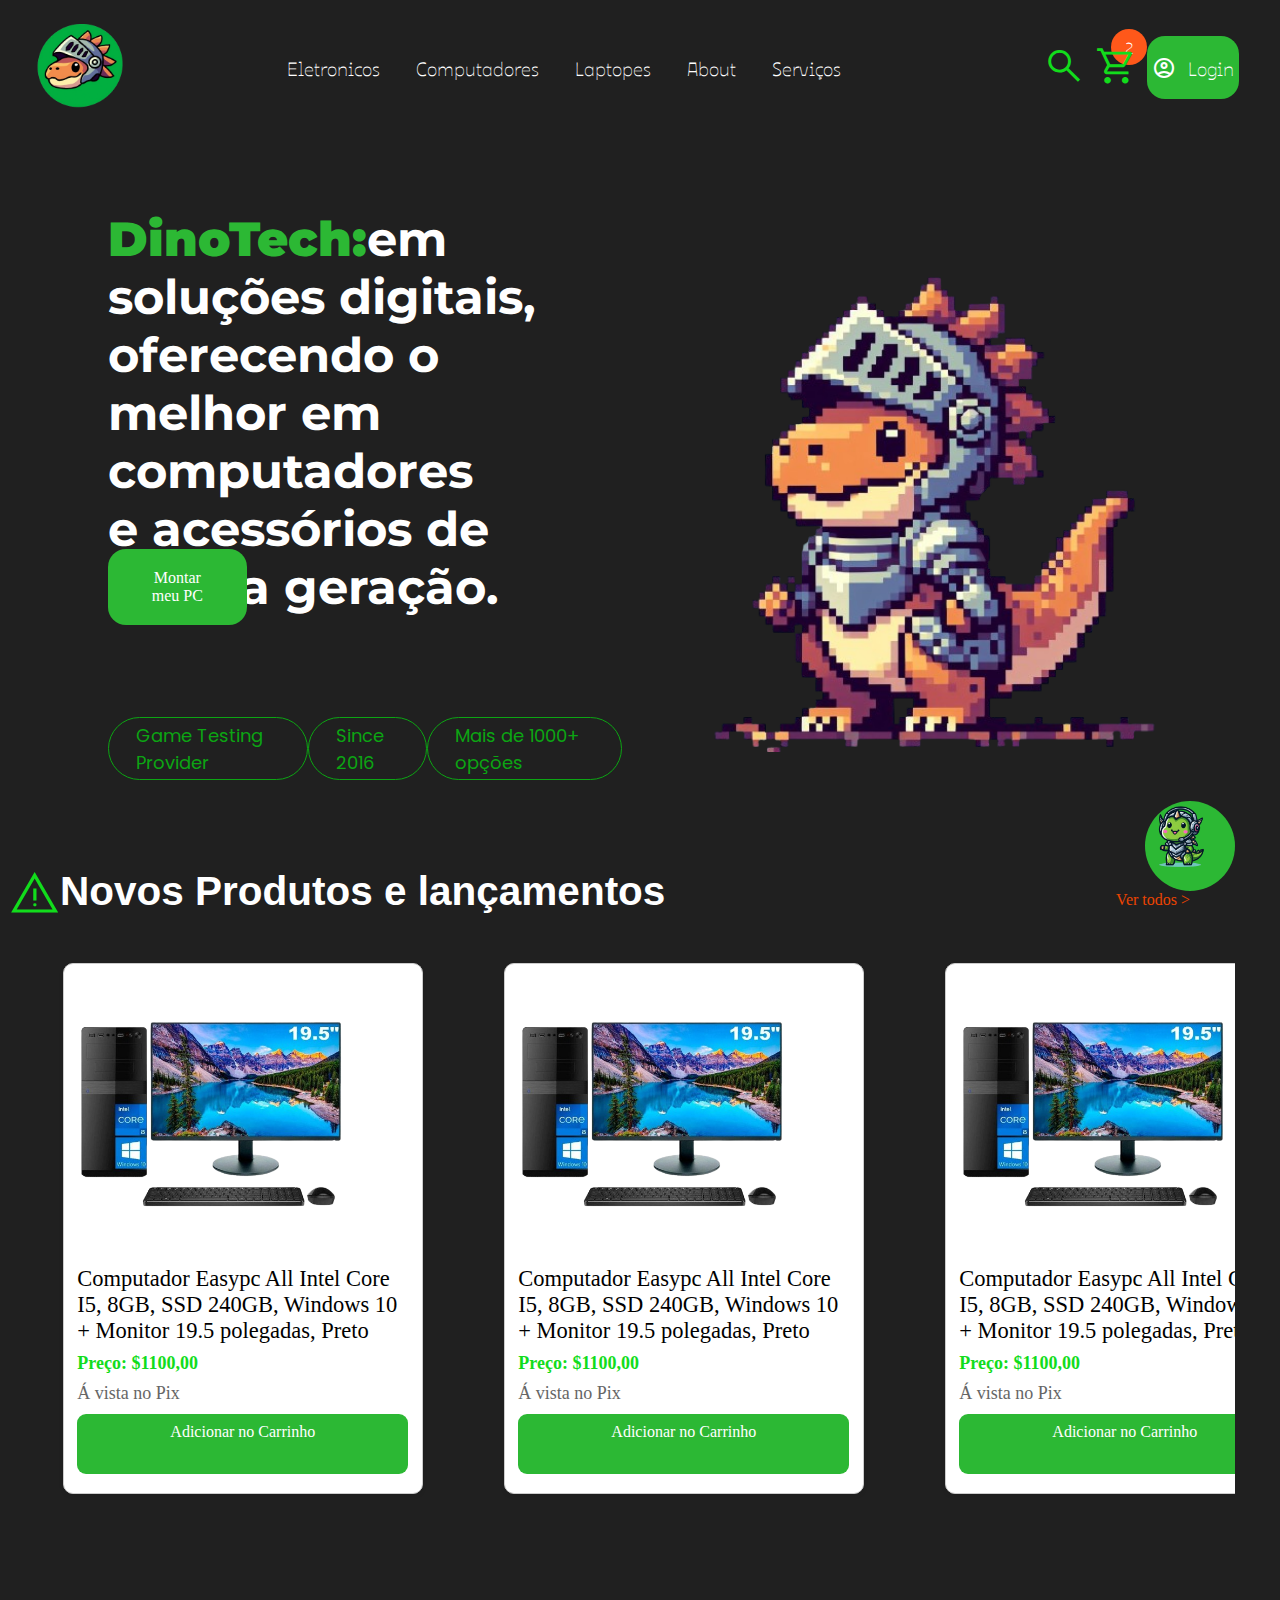
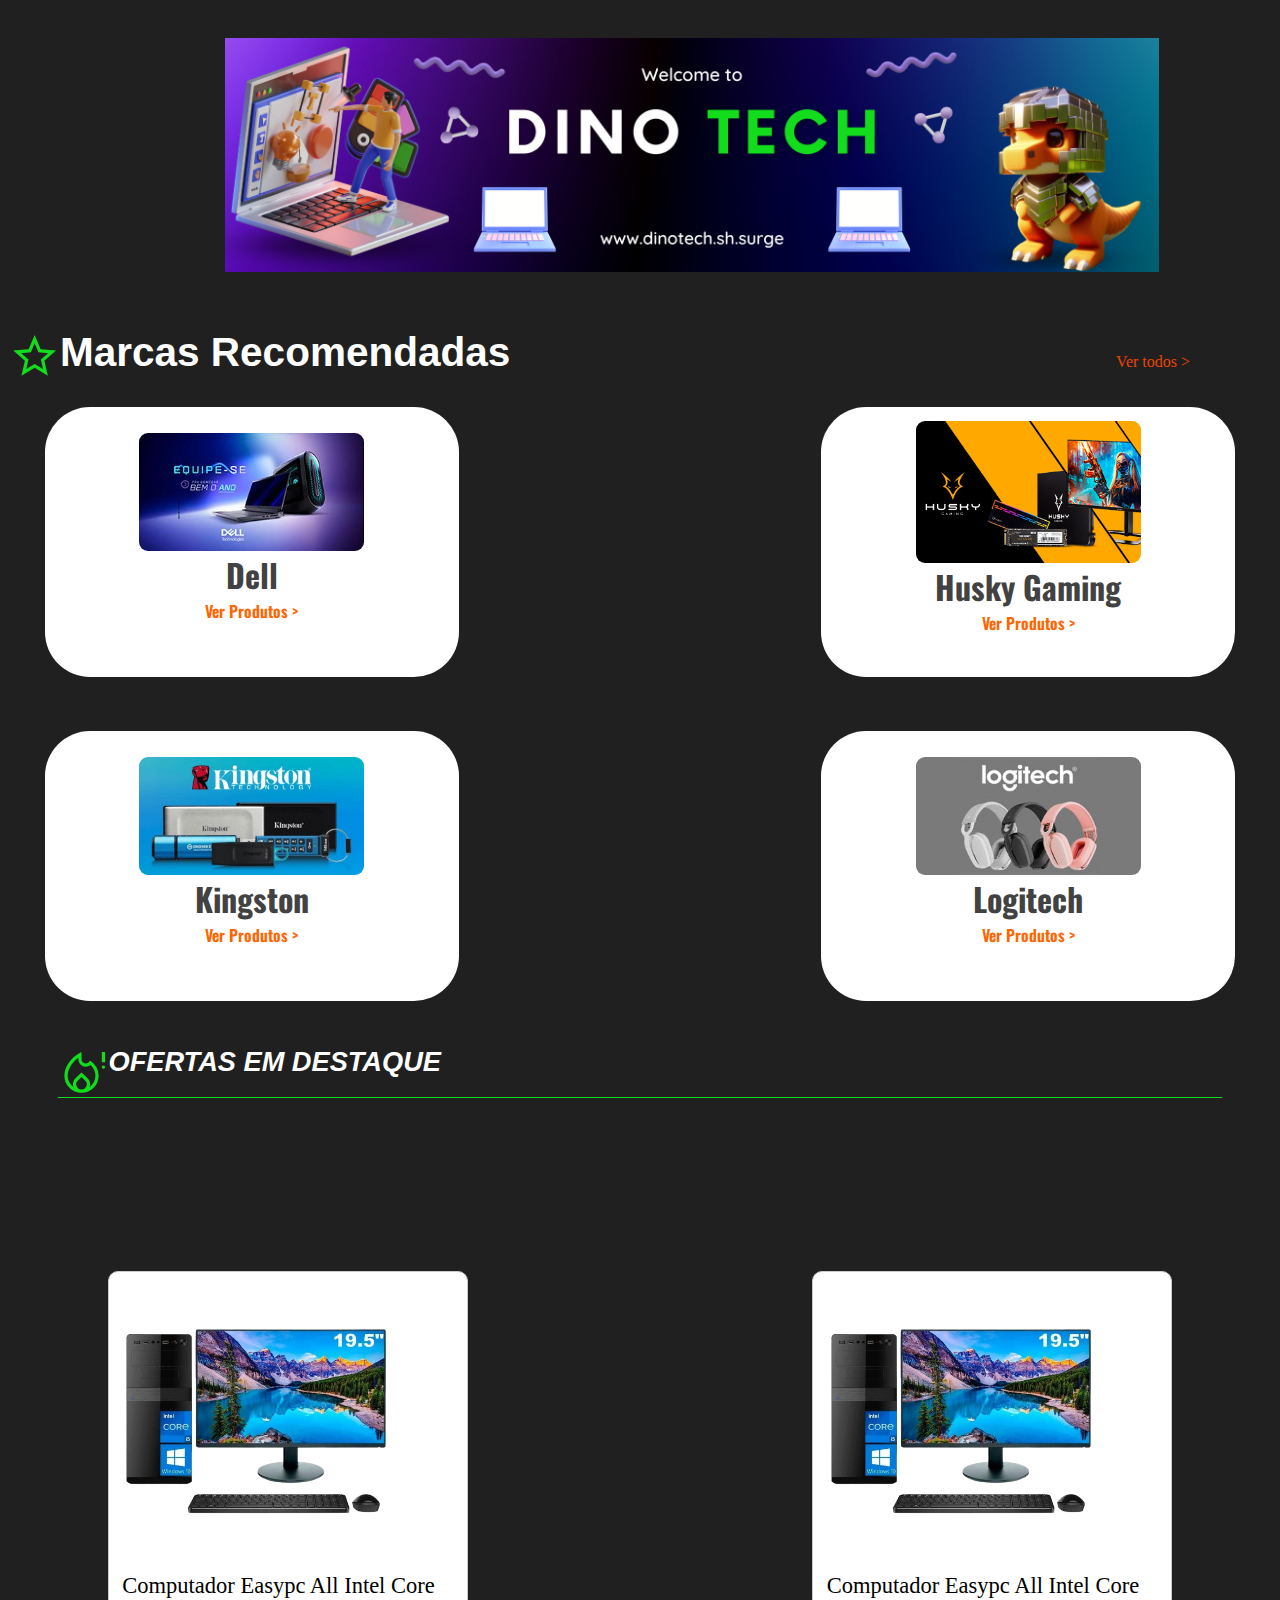
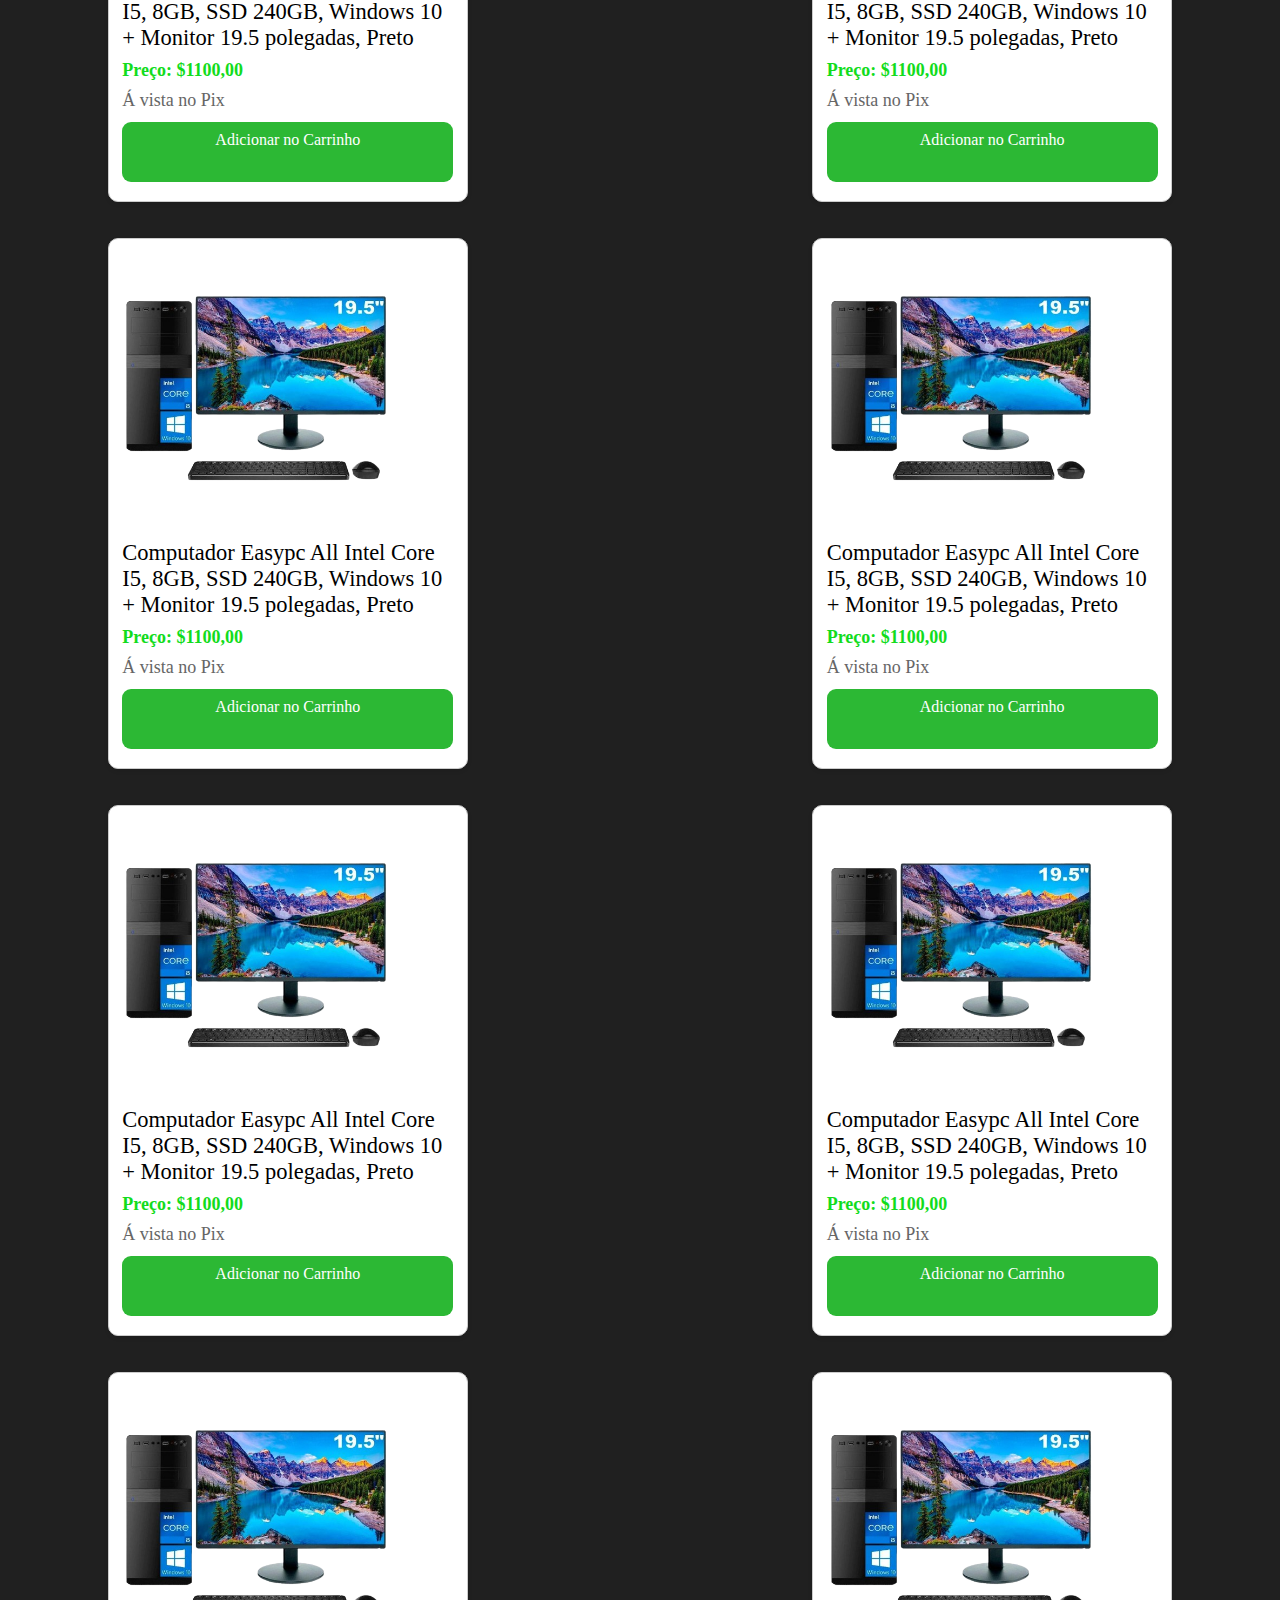
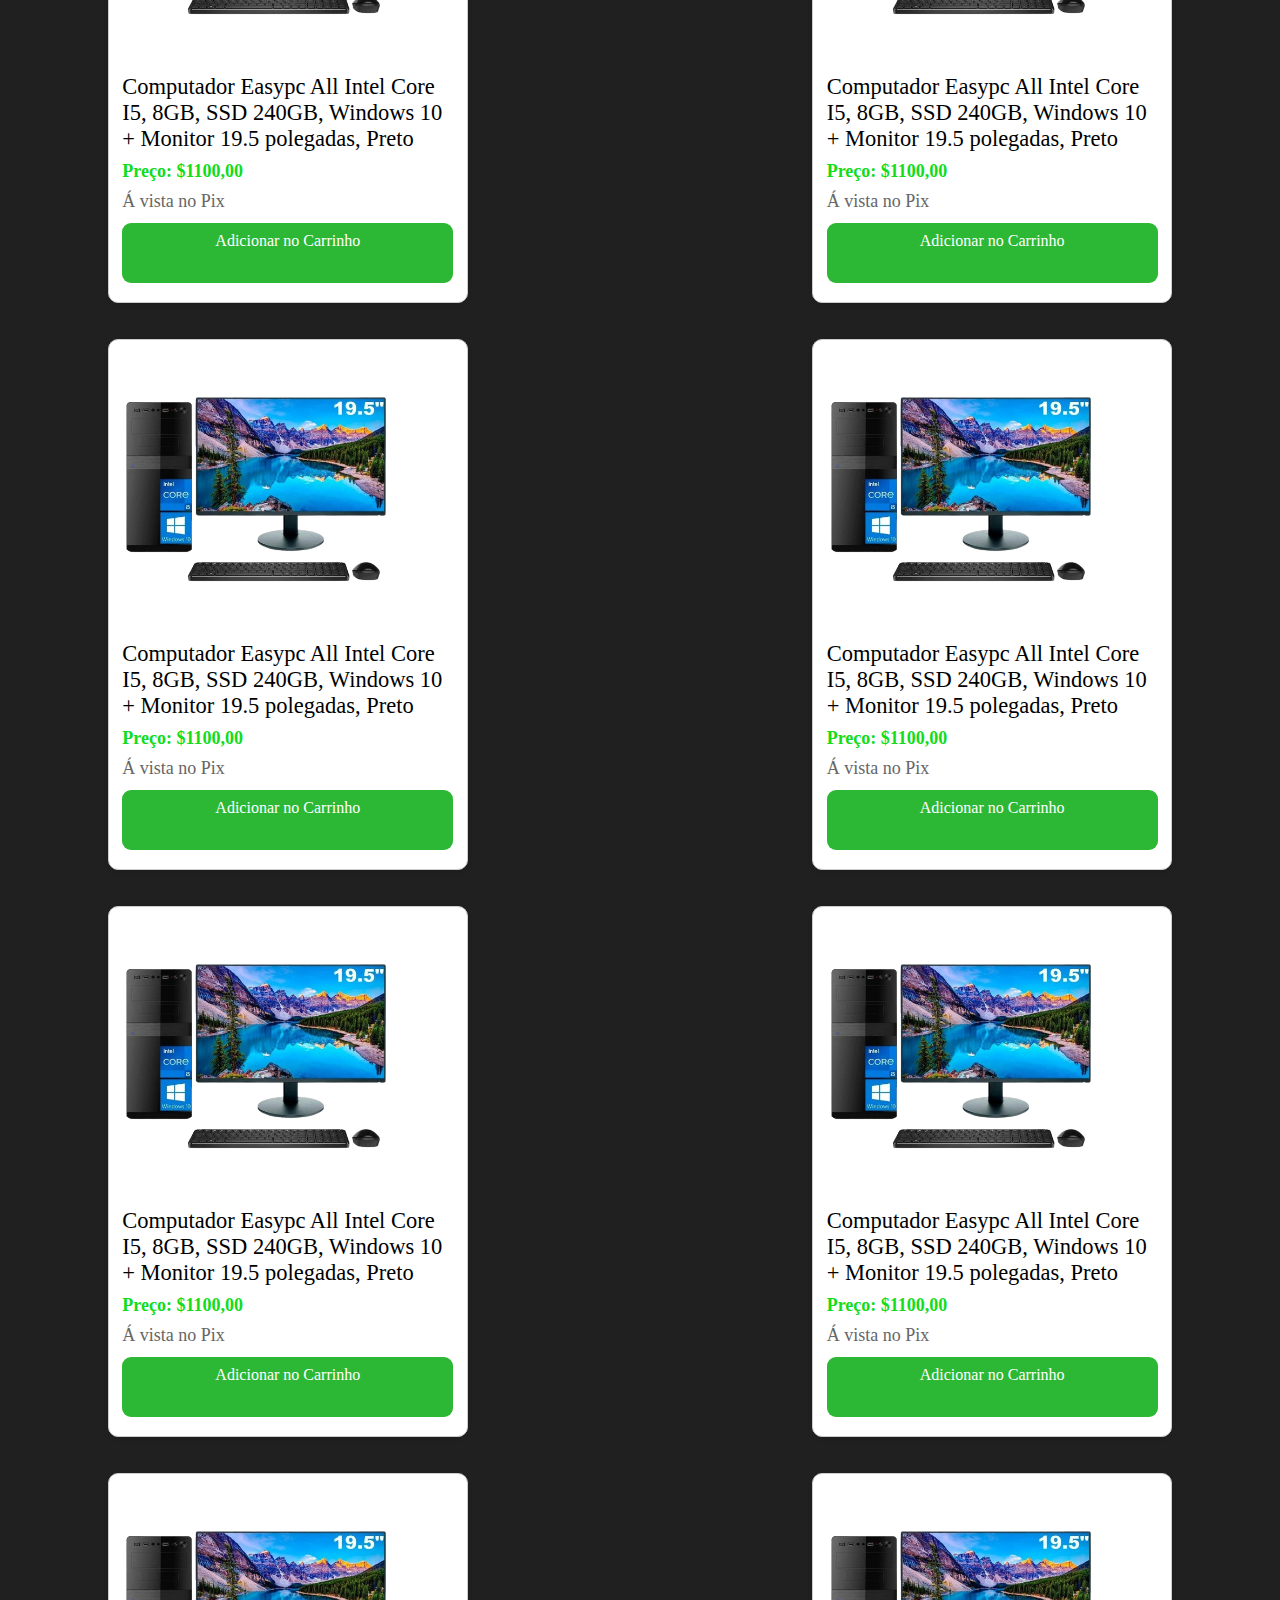
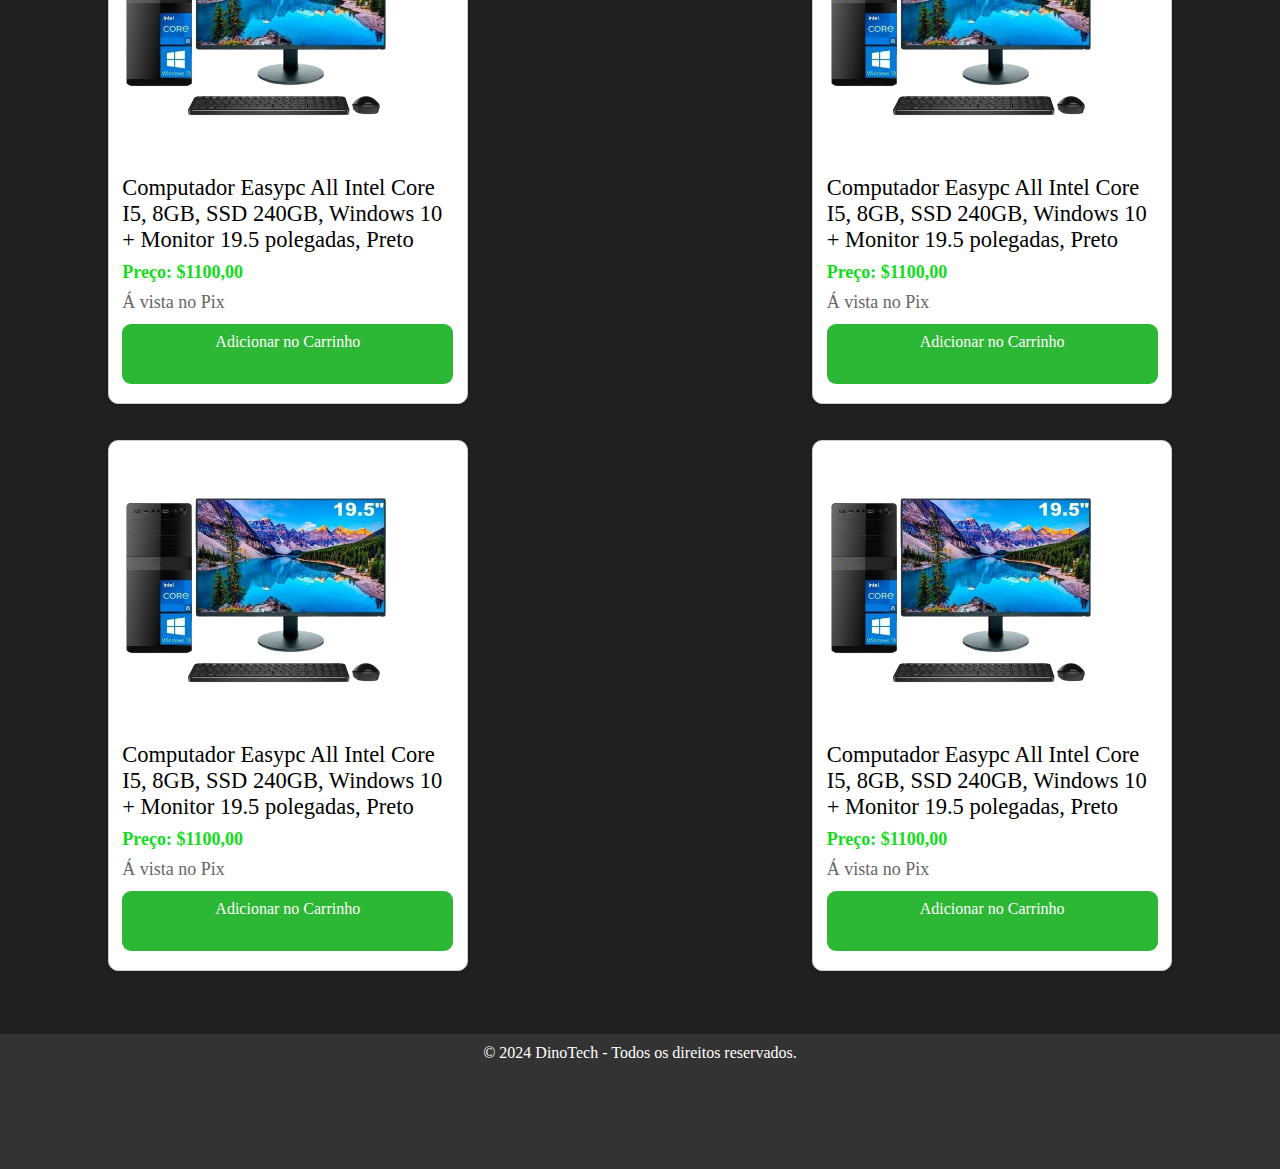
<file: index.html>
<!DOCTYPE html>
<html lang="pt-br">
<head>
    <meta charset="UTF-8">
    <meta name="viewport" content="width=device-width, initial-scale=1.0">
    <link rel="shortcut icon" sizes="16x16" type="imagex/png" href="img/icon.png">
    <link rel="stylesheet" href="https://fonts.googleapis.com/css2?family=Material+Symbols+Outlined:opsz,wght,FILL,GRAD@24,400,0,0" />
    <link rel="stylesheet" href="css/style.css">
    <title>DinoTech</title>
</head>
<body>
    <!--Suporte icon-->
    <div class="suporte">
        <div class="suporte-icon">
            <img src="img/dinosuporte.png" alt="">
        </div>
    </div>
    <div class="chat off">
        <div class="information">

        </div>
        <div class="conversa">

            <div style="display: none;" class="IA">
                <span><img src="img/dinoIA.png" alt=""> <h3>AmiRex</h3></span>
                <article class="text">
                    <p>Computador de ultima Geração</p>
                </article>
            </div>

            <div style="display: none;" class="Usuario">
                <span><img src="img/dino_avatar/DinoBlue.jpeg" alt=""> <h3>Usuario</h3></span>
                <article class="text">
                    <p>quero pc baratos</p>
                </article>
            </div>

        </div>
        <div class="box-text">
            <input type="text" name="" id="chat_tex">
            <span id="box-enter" class="material-symbols-outlined">
                forward
                </span>
        </div>
        
    </div>
    <!--Começo do site-->
    <header>
        <div class="logo">
            <a href="index.html"><img src="img/icon.png" alt=""></a>
            
        </div>
        <div class="nav_link">
            <ul>
                <li><a href="paginas/categorias.html">Eletronicos</a></li>
                <li><a href="paginas/categorias.html">Computadores</a></li>
                <li><a href="paginas/categorias.html">Laptopes</a></li>
                <li><a href="paginas/">About</a></li>
                <li><a href="paginas/">Serviços</a></li>
            </ul>
        </div>
        <div class="user_gadst">
            <div class="pesquisa">
                <span class="material-symbols-outlined">
                    search
                </span>
            </div>
            <div class="carrinho">
                <span class="material-symbols-outlined">
                    shopping_cart
                </span>
                <div class="carrinho_quantidade">
                    <p>2</p>
                </div>
            </div>
            <a class="btn_nav" href="paginas/login.html">
                <span class="material-symbols-outlined">
                    account_circle
                    </span>
                <p>
                    
                    Login
                </p>
            </a>
        </div>
        
    </header>
    
    <section class="destaque">
        <div class="apre intro">
            <div class="apre_text">
                <h2>
                    <b>DinoTech:</b><span>em soluções digitais,
                     oferecendo o melhor em computadores<br> e acessórios 
                    de última geração.</span> 
                </h2>
            </div>
            <div class="btns">
                <a class=" btnpre" href="hhtps">
                    <p>
                        Montar meu PC
                    </p>
                </a>
            </div>
            <div class="apre_hstgs">
                <span>
                    Game Testing Provider
                </span>
                <span>
                    Since 2016
                </span>
                <span>
                    Mais de 1000+ opções 
                </span>

            </div>
        </div>
        <div class="apre">
            <div class="img_apre">
                <img src="img/dinopixelart.png" alt="">
                
            </div>
        </div>
    </section>
    <section class="Produtos">
        
        <article class="Pc">
            <nav class="category_headding_marcas">
                <div class="categoria_name_marcas">
                    <span class="material-symbols-outlined">
                        warning
                        </span>
                    <h2>Novos Produtos e lançamentos</h2>
                </div>

                <div class="link_todos">
                    <a href="paginas/categorias.html">Ver todos ></a>
                </div>
            </nav>
            <div class="container">
                <div class="card">
                    <a class="link_produto" href="paginas/Produto.html">
                        <img class="card-image" src="img/Pcs/pcAllintel1.png" alt="Descrição da Imagem">
                        <p class="card-title">Computador Easypc All Intel Core I5, 8GB, SSD 240GB, Windows 10 + Monitor 19.5 polegadas, Preto</p>
                        <p class="card-price">Preço: $1100,00</p>
                        <span>Á vista no Pix</span>
                        <a href="paginas/Produto.html" class="add_to_cart btn">Adicionar no Carrinho</a>
                    </a>
                </div>
    
                <div class="card">
                    <a class="link_produto" href="paginas/Produto.html">
                        <img class="card-image" src="img/Pcs/pcAllintel1.png" alt="Descrição da Imagem">
                        <p class="card-title">Computador Easypc All Intel Core I5, 8GB, SSD 240GB, Windows 10 + Monitor 19.5 polegadas, Preto</p>
                        <p class="card-price">Preço: $1100,00</p>
                        <span>Á vista no Pix</span>
                        <a href="paginas/Produto.html" class="add_to_cart btn">Adicionar no Carrinho</a>
                    </a>
                </div>
               
                <div class="card">
                    <a class="link_produto" href="paginas/Produto.html">
                        <img class="card-image" src="img/Pcs/pcAllintel1.png" alt="Descrição da Imagem">
                        <p class="card-title">Computador Easypc All Intel Core I5, 8GB, SSD 240GB, Windows 10 + Monitor 19.5 polegadas, Preto</p>
                        <p class="card-price">Preço: $1100,00</p>
                        <span>Á vista no Pix</span>
                        <a href="paginas/Produto.html" class="add_to_cart btn">Adicionar no Carrinho</a>
                    </a>
                </div>
    
                <div class="card">
                    <a class="link_produto" href="paginas/Produto.html">
                        <img class="card-image" src="img/Pcs/pcAllintel1.png" alt="Descrição da Imagem">
                        <p class="card-title">Computador Easypc All Intel Core I5, 8GB, SSD 240GB, Windows 10 + Monitor 19.5 polegadas, Preto</p>
                        <p class="card-price">Preço: $1100,00</p>
                        <span>Á vista no Pix</span>
                        <a href="paginas/Produto.html" class="add_to_cart btn">Adicionar no Carrinho</a>
                    </a>
                </div>
    
                <div class="card">
                    <a class="link_produto" href="paginas/Produto.html">
                        <img class="card-image" src="img/Pcs/pcAllintel1.png" alt="Descrição da Imagem">
                        <p class="card-title">Computador Easypc All Intel Core I5, 8GB, SSD 240GB, Windows 10 + Monitor 19.5 polegadas, Preto</p>
                        <p class="card-price">Preço: $1100,00</p>
                        <span>Á vista no Pix</span>
                        <a href="paginas/Produto.html" class="add_to_cart btn">Adicionar no Carrinho</a>
                    </a>
                </div>
    
                <div class="card">
                    <a class="link_produto" href="paginas/Produto.html">
                        <img class="card-image" src="img/Pcs/pcAllintel1.png" alt="Descrição da Imagem">
                        <p class="card-title">Computador Easypc All Intel Core I5, 8GB, SSD 240GB, Windows 10 + Monitor 19.5 polegadas, Preto</p>
                        <p class="card-price">Preço: $1100,00</p>
                        <span>Á vista no Pix</span>
                        <a href="paginas/Produto.html" class="add_to_cart btn">Adicionar no Carrinho</a>
                    </a>
                </div>
    
    
                <div class="card">
                    <a class="link_produto" href="paginas/Produto.html">
                        <img class="card-image" src="img/Pcs/pcAllintel1.png" alt="Descrição da Imagem">
                        <p class="card-title">Computador Easypc All Intel Core I5, 8GB, SSD 240GB, Windows 10 + Monitor 19.5 polegadas, Preto</p>
                        <p class="card-price">Preço: $1100,00</p>
                        <span>Á vista no Pix</span>
                        <a href="paginas/Produto.html" class="add_to_cart btn">Adicionar no Carrinho</a>
                    </a>
                </div>
                
            </div>
            
        </article>



        <div class="anuncios">
            
            <div class="anuncio_container">
                <img class="anuncio_img" src="img/anuncio1.png" alt="">
            </div>
        </div>

        <article class="marcas">
            <nav class="category_headding_marcas">
                <div class="categoria_name_marcas">
                    <span class="material-symbols-outlined">
                        star
                    </span>
                    <h2>Marcas Recomendadas</h2>
                </div>

                <div class="link_todos">
                    <a href="paginas/categorias.html">Ver todos ></a>
                </div>
            </nav>
            <div class="container_marcas">

                <div class="card_marca">
                    <a class="link_produto_marcas" href="paginas/Produto.html">
                        <img class="card-image" src="img/Dell.jpeg" alt="Descrição da Imagem">
                        <p class="card-title">Dell</p>
                        <span>Ver Produtos ></span>
                    </a>
                </div>

                <div class="card_marca">
                    <a class="link_produto_marcas" href="paginas/Produto.html">
                        <img class="card-image" src="img/Husky.png" alt="Descrição da Imagem">
                        <p class="card-title">Husky Gaming</p>
                        <span>Ver Produtos ></span>
                    </a>
                </div>

                <div class="card_marca">
                    <a class="link_produto_marcas" href="paginas/Produto.html">
                        <img class="card-image" src="img/kingston.png" alt="Descrição da Imagem">
                        <p class="card-title">Kingston</p>
                        <span>Ver Produtos ></span>
                    </a>
                </div>

                <div class="card_marca">
                    <a class="link_produto_marcas" href="paginas/Produto.html">
                        <img class="card-image" src="img/logitech.jpeg" alt="Descrição da Imagem">
                        <p class="card-title">Logitech</p>
                        <span>Ver Produtos ></span>
                    </a>
                </div>

                
    
               
                
            </div>
        </article>

        <article class="Pc">
            <div class="categoria_descri">
                <nav class=" bottom-border category_headding">
                    <div class="categoria_name">
                        <span class="material-symbols-outlined">
                            emergency_heat
                        </span>
                        <h2>OFERTAS EM DESTAQUE</h2>
                    </div>
                </nav>
            </div>
            
            <div class="loop-card">
                <div class="card">
                    <a class="link_produto" href="paginas/Produto.html">
                        <img class="card-image" src="img/Pcs/pcAllintel1.png" alt="Descrição da Imagem">
                        <p class="card-title">Computador Easypc All Intel Core I5, 8GB, SSD 240GB, Windows 10 + Monitor 19.5 polegadas, Preto</p>
                        <p class="card-price">Preço: $1100,00</p>
                        <span>Á vista no Pix</span>
                        <a href="paginas/Produto.html" class="add_to_cart btn">Adicionar no Carrinho</a>
                    </a>
                </div>
    
                <div class="card">
                    <a class="link_produto" href="paginas/Produto.html">
                        <img class="card-image" src="img/Pcs/pcAllintel1.png" alt="Descrição da Imagem">
                        <p class="card-title">Computador Easypc All Intel Core I5, 8GB, SSD 240GB, Windows 10 + Monitor 19.5 polegadas, Preto</p>
                        <p class="card-price">Preço: $1100,00</p>
                        <span>Á vista no Pix</span>
                        <a href="paginas/Produto.html" class="add_to_cart btn">Adicionar no Carrinho</a>
                    </a>
                </div>
               
                <div class="card">
                    <a class="link_produto" href="paginas/Produto.html">
                        <img class="card-image" src="img/Pcs/pcAllintel1.png" alt="Descrição da Imagem">
                        <p class="card-title">Computador Easypc All Intel Core I5, 8GB, SSD 240GB, Windows 10 + Monitor 19.5 polegadas, Preto</p>
                        <p class="card-price">Preço: $1100,00</p>
                        <span>Á vista no Pix</span>
                        <a href="paginas/Produto.html" class="add_to_cart btn">Adicionar no Carrinho</a>
                    </a>
                </div>
    
                <div class="card">
                    <a class="link_produto" href="paginas/Produto.html">
                        <img class="card-image" src="img/Pcs/pcAllintel1.png" alt="Descrição da Imagem">
                        <p class="card-title">Computador Easypc All Intel Core I5, 8GB, SSD 240GB, Windows 10 + Monitor 19.5 polegadas, Preto</p>
                        <p class="card-price">Preço: $1100,00</p>
                        <span>Á vista no Pix</span>
                        <a href="paginas/Produto.html" class="add_to_cart btn">Adicionar no Carrinho</a>
                    </a>
                </div>
    
                <div class="card">
                    <a class="link_produto" href="paginas/Produto.html">
                        <img class="card-image" src="img/Pcs/pcAllintel1.png" alt="Descrição da Imagem">
                        <p class="card-title">Computador Easypc All Intel Core I5, 8GB, SSD 240GB, Windows 10 + Monitor 19.5 polegadas, Preto</p>
                        <p class="card-price">Preço: $1100,00</p>
                        <span>Á vista no Pix</span>
                        <a href="paginas/Produto.html" class="add_to_cart btn">Adicionar no Carrinho</a>
                    </a>
                </div>
    
                <div class="card">
                    <a class="link_produto" href="paginas/Produto.html">
                        <img class="card-image" src="img/Pcs/pcAllintel1.png" alt="Descrição da Imagem">
                        <p class="card-title">Computador Easypc All Intel Core I5, 8GB, SSD 240GB, Windows 10 + Monitor 19.5 polegadas, Preto</p>
                        <p class="card-price">Preço: $1100,00</p>
                        <span>Á vista no Pix</span>
                        <a href="paginas/Produto.html" class="add_to_cart btn">Adicionar no Carrinho</a>
                    </a>
                </div>
    
    
                <div class="card">
                    <a class="link_produto" href="paginas/Produto.html">
                        <img class="card-image" src="img/Pcs/pcAllintel1.png" alt="Descrição da Imagem">
                        <p class="card-title">Computador Easypc All Intel Core I5, 8GB, SSD 240GB, Windows 10 + Monitor 19.5 polegadas, Preto</p>
                        <p class="card-price">Preço: $1100,00</p>
                        <span>Á vista no Pix</span>
                        <a href="paginas/Produto.html" class="add_to_cart btn">Adicionar no Carrinho</a>
                    </a>
                </div>
                <!--Cards a mais-->
                <div class="card">
                    <a class="link_produto" href="paginas/Produto.html">
                        <img class="card-image" src="img/Pcs/pcAllintel1.png" alt="Descrição da Imagem">
                        <p class="card-title">Computador Easypc All Intel Core I5, 8GB, SSD 240GB, Windows 10 + Monitor 19.5 polegadas, Preto</p>
                        <p class="card-price">Preço: $1100,00</p>
                        <span>Á vista no Pix</span>
                        <a href="paginas/Produto.html" class="add_to_cart btn">Adicionar no Carrinho</a>
                    </a>
                </div>
                <div class="card">
                    <a class="link_produto" href="paginas/Produto.html">
                        <img class="card-image" src="img/Pcs/pcAllintel1.png" alt="Descrição da Imagem">
                        <p class="card-title">Computador Easypc All Intel Core I5, 8GB, SSD 240GB, Windows 10 + Monitor 19.5 polegadas, Preto</p>
                        <p class="card-price">Preço: $1100,00</p>
                        <span>Á vista no Pix</span>
                        <a href="paginas/Produto.html" class="add_to_cart btn">Adicionar no Carrinho</a>
                    </a>
                </div>
                <div class="card">
                    <a class="link_produto" href="paginas/Produto.html">
                        <img class="card-image" src="img/Pcs/pcAllintel1.png" alt="Descrição da Imagem">
                        <p class="card-title">Computador Easypc All Intel Core I5, 8GB, SSD 240GB, Windows 10 + Monitor 19.5 polegadas, Preto</p>
                        <p class="card-price">Preço: $1100,00</p>
                        <span>Á vista no Pix</span>
                        <a href="paginas/Produto.html" class="add_to_cart btn">Adicionar no Carrinho</a>
                    </a>
                </div>
                <div class="card">
                    <a class="link_produto" href="paginas/Produto.html">
                        <img class="card-image" src="img/Pcs/pcAllintel1.png" alt="Descrição da Imagem">
                        <p class="card-title">Computador Easypc All Intel Core I5, 8GB, SSD 240GB, Windows 10 + Monitor 19.5 polegadas, Preto</p>
                        <p class="card-price">Preço: $1100,00</p>
                        <span>Á vista no Pix</span>
                        <a href="paginas/Produto.html" class="add_to_cart btn">Adicionar no Carrinho</a>
                    </a>
                </div>
                <div class="card">
                    <a class="link_produto" href="paginas/Produto.html">
                        <img class="card-image" src="img/Pcs/pcAllintel1.png" alt="Descrição da Imagem">
                        <p class="card-title">Computador Easypc All Intel Core I5, 8GB, SSD 240GB, Windows 10 + Monitor 19.5 polegadas, Preto</p>
                        <p class="card-price">Preço: $1100,00</p>
                        <span>Á vista no Pix</span>
                        <a href="paginas/Produto.html" class="add_to_cart btn">Adicionar no Carrinho</a>
                    </a>
                </div>

                <div class="card">
                    <a class="link_produto" href="paginas/Produto.html">
                        <img class="card-image" src="img/Pcs/pcAllintel1.png" alt="Descrição da Imagem">
                        <p class="card-title">Computador Easypc All Intel Core I5, 8GB, SSD 240GB, Windows 10 + Monitor 19.5 polegadas, Preto</p>
                        <p class="card-price">Preço: $1100,00</p>
                        <span>Á vista no Pix</span>
                        <a href="paginas/Produto.html" class="add_to_cart btn">Adicionar no Carrinho</a>
                    </a>
                </div>
                <div class="card">
                    <a class="link_produto" href="paginas/Produto.html">
                        <img class="card-image" src="img/Pcs/pcAllintel1.png" alt="Descrição da Imagem">
                        <p class="card-title">Computador Easypc All Intel Core I5, 8GB, SSD 240GB, Windows 10 + Monitor 19.5 polegadas, Preto</p>
                        <p class="card-price">Preço: $1100,00</p>
                        <span>Á vista no Pix</span>
                        <a href="paginas/Produto.html" class="add_to_cart btn">Adicionar no Carrinho</a>
                    </a>
                </div>
                <div class="card">
                    <a class="link_produto" href="paginas/Produto.html">
                        <img class="card-image" src="img/Pcs/pcAllintel1.png" alt="Descrição da Imagem">
                        <p class="card-title">Computador Easypc All Intel Core I5, 8GB, SSD 240GB, Windows 10 + Monitor 19.5 polegadas, Preto</p>
                        <p class="card-price">Preço: $1100,00</p>
                        <span>Á vista no Pix</span>
                        <a href="paginas/Produto.html" class="add_to_cart btn">Adicionar no Carrinho</a>
                    </a>
                </div>
                <div class="card">
                    <a class="link_produto" href="paginas/Produto.html">
                        <img class="card-image" src="img/Pcs/pcAllintel1.png" alt="Descrição da Imagem">
                        <p class="card-title">Computador Easypc All Intel Core I5, 8GB, SSD 240GB, Windows 10 + Monitor 19.5 polegadas, Preto</p>
                        <p class="card-price">Preço: $1100,00</p>
                        <span>Á vista no Pix</span>
                        <a href="paginas/Produto.html" class="add_to_cart btn">Adicionar no Carrinho</a>
                    </a>
                </div>
            </div>
            

                            <!-- 8 loading cards -->
                <div class="loader loader--style8" title="7">
                    <svg version="1.1" id="Layer_1" xmlns="http://www.w3.org/2000/svg" xmlns:xlink="http://www.w3.org/1999/xlink" x="0px" y="0px"
                    width="24px" height="30px" viewBox="0 0 24 30" style="enable-background:new 0 0 50 50;" xml:space="preserve">
                    <rect x="0" y="10" width="4" height="10" fill="#333" opacity="0.2">
                        <animate attributeName="opacity" attributeType="XML" values="0.2; 1; .2" begin="0s" dur="0.6s" repeatCount="indefinite" />
                        <animate attributeName="height" attributeType="XML" values="10; 20; 10" begin="0s" dur="0.6s" repeatCount="indefinite" />
                        <animate attributeName="y" attributeType="XML" values="10; 5; 10" begin="0s" dur="0.6s" repeatCount="indefinite" />
                    </rect>
                    <rect x="8" y="10" width="4" height="10" fill="#333"  opacity="0.2">
                        <animate attributeName="opacity" attributeType="XML" values="0.2; 1; .2" begin="0.15s" dur="0.6s" repeatCount="indefinite" />
                        <animate attributeName="height" attributeType="XML" values="10; 20; 10" begin="0.15s" dur="0.6s" repeatCount="indefinite" />
                        <animate attributeName="y" attributeType="XML" values="10; 5; 10" begin="0.15s" dur="0.6s" repeatCount="indefinite" />
                    </rect>
                    <rect x="16" y="10" width="4" height="10" fill="#333"  opacity="0.2">
                        <animate attributeName="opacity" attributeType="XML" values="0.2; 1; .2" begin="0.3s" dur="0.6s" repeatCount="indefinite" />
                        <animate attributeName="height" attributeType="XML" values="10; 20; 10" begin="0.3s" dur="0.6s" repeatCount="indefinite" />
                        <animate attributeName="y" attributeType="XML" values="10; 5; 10" begin="0.3s" dur="0.6s" repeatCount="indefinite" />
                    </rect>
                    </svg>
                </div>
        </article>
        
    </section>

    
    <footer>
        <p>&copy; 2024 DinoTech - Todos os direitos reservados.</p>
    </footer>
    <script src="js/script.js"></script>
</body>
</html>
</file>
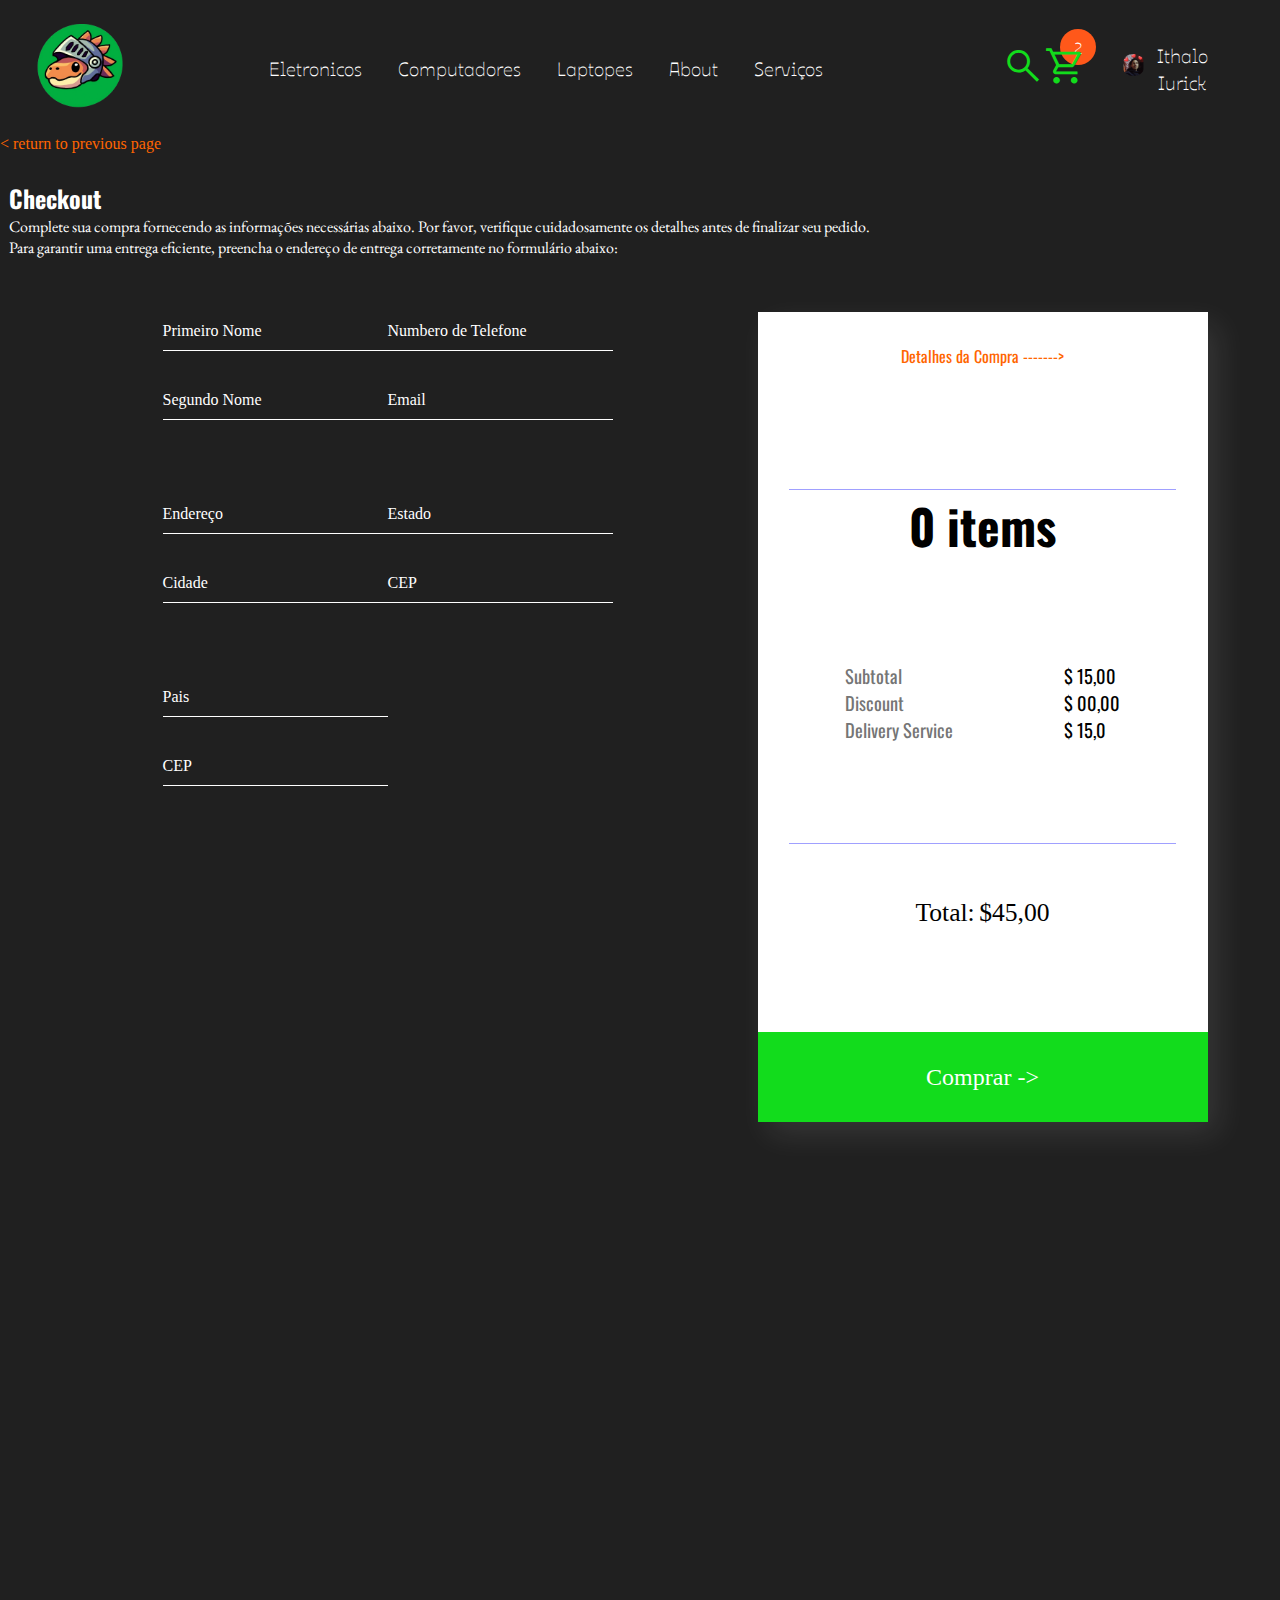
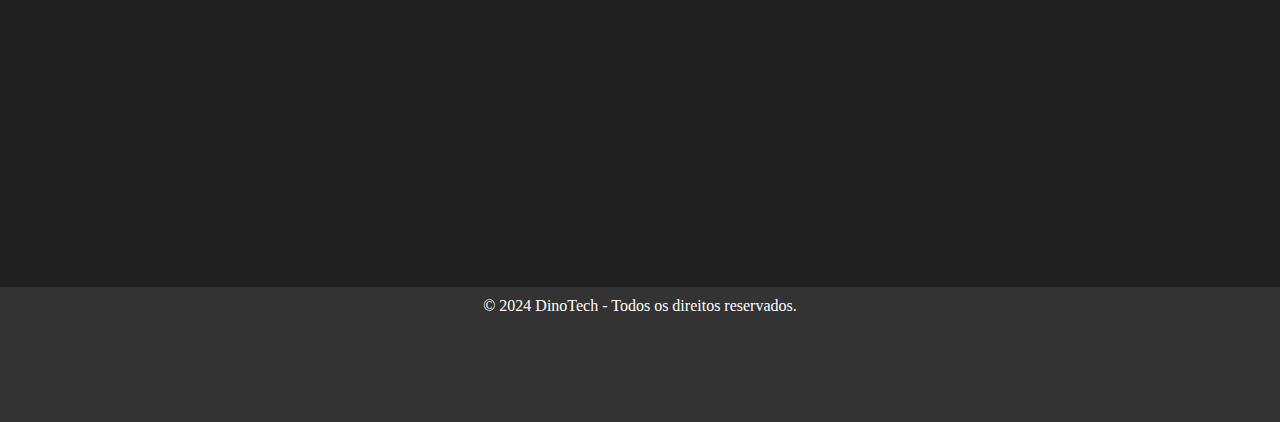
<file: paginas/checkout.html>
<!DOCTYPE html>
<html lang="pt-br">
<head>
    <meta charset="UTF-8">
    <meta name="viewport" content="width=device-width, initial-scale=1.0">
    <link rel="shortcut icon" sizes="16x16" type="imagex/png" href="img/icon.png">
    <link rel="stylesheet" href="https://fonts.googleapis.com/css2?family=Material+Symbols+Outlined:opsz,wght,FILL,GRAD@24,400,0,0" />
    <link rel="stylesheet" href="../css/checkout.css">
    <title>DinoTech</title>
</head>
<body>
        
    <!--Começo do site-->
    <header>
        <div class="logo">
            <a href="index.html"><img src="../img/icon.png" alt=""></a>
            
        </div>
        <div class="nav_link">
            <ul>
                <li><a href="paginas/categorias.html">Eletronicos</a></li>
                <li><a href="paginas/categorias.html">Computadores</a></li>
                <li><a href="paginas/categorias.html">Laptopes</a></li>
                <li><a href="paginas/">About</a></li>
                <li><a href="paginas/">Serviços</a></li>
            </ul>
        </div>
        <div class="user_gadst">
            <div class="pesquisa">
                <span class="material-symbols-outlined">
                    search
                </span>
            </div>
            <div class="carrinho">
                <span class="material-symbols-outlined">
                    shopping_cart
                </span>
                <div class="carrinho_quantidade">
                    <p>2</p>
                </div>
            </div>
            <a class="btn_nav" href="paginas/user.html">
                <span class="img_user">
                    <img src="../img/img_user/user_id.png" alt="">
                </span>
                <p class="name_user"> Ithalo Iurick</p>
            </a>
        </div>
        
    </header>


    <section class="">
        <a class="voltar_check" href="voltar"> < return to previous page</a>

        <article class="title_check">
            <h2>Checkout</h2>
            <p>Complete sua compra fornecendo as informações necessárias abaixo. Por favor, verifique cuidadosamente os detalhes antes de finalizar seu pedido.</p>
            <p>Para garantir uma entrega eficiente, preencha o endereço de entrega corretamente no formulário abaixo:</p>
        </article>

        <article class="check_cotainer">
            

            <div>
                <form class="check" action="POST">
                    <nav>
                        <div user_name>
                            <div class="user-box">
                                <input type="text" name="" required="">
                                <label>Primeiro Nome</label>
                            </div>
                            <div class="user-box">
                                <input type="text" name="" required="">
                                <label>Segundo Nome</label>
                            </div>
        
                        </div>
                        <div class="user_contact">
                            <div class="user-box">
                                <input type="text" name="" required="">
                                <label>Numbero de Telefone</label>
                            </div>
                            <div class="user-box">
                                <input type="email" name="" required="">
                                <label>Email</label>
                            </div>
                        </div>
                    </nav>
                    <nav>
                        <div class="user_contact">
                            <div class="user-box">
                                <input type="text" name="" required="">
                                <label>Endereço</label>
                            </div>
                            <div class="user-box">
                                <input type="text" name="" required="">
                                <label>Cidade</label>
                            </div>
                        </div> 
        
                        <div class="user_contact">
                            <div class="user-box">
                                <input type="text" name="" required="">
                                <label>Estado</label>
                            </div>
                            <div class="user-box">
                                <input type="text" name="" required="">
                                <label>CEP</label>
                            </div>
                        </div> 
                    </nav>
                    <nav>
                        <div class="user_contact">
                            <div class="user-box">
                                <input type="text" name="" required="">
                                <label>Pais</label>
                            </div>
                            <div class="user-box">
                                <input type="text" name="" required="">
                                <label>CEP</label>
                            </div>
                        </div> 
                    </nav>
                </form>

            </div>

            <div class="details">
                <div class="details_descricao">
                    <div class="container_padding">
                        <div class="details_title">
                            <a href="">Detalhes da Compra -------></a>
                          
                        </div>
                        <div class="details_items">
                            <h2><span>0</span> items</h2>
                        </div>
                        <div class="details_informacao">
                            <div class="details_informacao_text">
                                <span>Subtotal</span>
                                <span>Discount</span>
                                <span>Delivery Service</span>
                            </div>
                            <div>
                                <span>$ 15,00</span>
                                <span>$ 00,00</span>
                                <span>$ 15,0</span>
                            </div>
                            
                        </div>
                        <div class="details_total">
                            <p>Total: </p><span>$45,00</span>
    
                        </div>
                    </div>
                    
                    <div onclick="verificarFormulario()" class="details_btn">
                        <span href="https">
                            Comprar ->
                        </span>
                        
                    </div>
                    
                </div>
           </div>
        </article>

    </section>

    <section>

    </section>

    
    <footer>
        <p>&copy; 2024 DinoTech - Todos os direitos reservados.</p>
    </footer>
    <script src="../js/checkout.js"></script>
</body>
</html>
</file>
<file: css/style.css>
@import url('https://fonts.googleapis.com/css2?family=Belanosima:wght@400;600;700&family=Madimi+One&family=Montserrat:ital,wght@0,100..900;1,100..900&family=Ojuju:wght@200..800&family=Oswald:wght@200..700&family=Radley:ital@0;1&display=swap');
@import url('https://fonts.googleapis.com/css?family=Poppins:400,500,600,700,800,900');

:root{
    --main-green: #12dc1c;
    --main-orange:#FF6500;
    --main-family:"Oswald", sans-serif;
}
*{
    box-sizing: border-box;
    margin: 0;
    padding: 0;
}
body{
    width: 100%;
    height: 100vh;
    background: #202020;
}

/*Suporte*/
.suporte {
    width: 10vh;
    height: 10vh;

    position: fixed;
    top: 89vh;
    right: 5vh;

    display: flex;
    background-color: #2cb834;
    border-radius: 50%;
    cursor: pointer;

    z-index: 4;
}
.suporte:hover{
    background-color: #12dc1c;
    transition: background-color 0.5s;
}
.suporte div{
    width: 100%;
    height: 100%;
}
.suporte div img{
    width: 100%;
    max-width: 70px;
}

.chat{
    width: 66vh;
    height: 90vh;
    top: 7vh;
    right: 20vh;
    position: fixed;
    background-color: #0ca513;
    flex-direction: column;
    z-index: 3;

}

.chat .information{
    width: 100%;
    height: 10%;
    background-color: green;
}

/*Suporte convesa*/
.off{
    display: none;
}
.on{
    display: flex;
}
.conversa {
    width: 100%;
    height: 80vh;
    background-color: white;
    overflow-y: auto;
    padding: 1vh;
}

.conversa .IA,
.conversa .Usuario {
    margin-bottom: 2vh;
    display: flex;
    flex-direction: column;
}

.conversa .IA span,
.conversa .Usuario span {
    display: flex;
    align-items: center;
    margin-bottom: 1vh;
}

.conversa .IA img,
.conversa .Usuario img {
    width: 8vh;
    height: 8vh;
    border-radius: 50%;
    margin-right: 2vh;
}

.conversa .IA h3,
.conversa .Usuario h3 {
    margin: 0;
    font-family:"Montserrat";
}

.conversa .text p {
    margin: 0;
    padding: 1vh;
    background-color: #fff;
    border-radius: 1vh;
}


/*Inpunt text*/

.box-text {
    width: 100%;
    height: 10vh;
    background-color:wheat;
    display: flex;
    align-items: center;
    padding: 0 1vh;
}

.box-text input[type="text"] {
    flex: 1;
    height: 80%;
    border: none;
    background-color: transparent;
    color: black;
    font-size: 2.5vh;
    padding: 1vh;
}

.box-text input[type="text"]:focus {
    outline: none;
}

.box-text #box-enter {
    height: 80%;
    width: 10vh;
    display: flex;
    align-items: center;
    justify-content: center;
    background-color: #2cb834;
    color: #fff;
    border: none;
    cursor: pointer;
    font-size: 2vh;
    border-radius: 2vh;
    margin-left: 1vh;
}
.box-text #box-enter:hover{
    background-color: #12dc1c;
    transition: background-color 0.5s;
}

/*Começo do Corpo*/

header {
    width: 100%;
    height: 15vh;
    display: flex;
    justify-content: space-between;
    align-items: center;
    font-family: "Ojuju", sans-serif;
    padding: 2vh 4vh;
}

.logo img {
    width: 100%;
    max-width: 10vh;
}

.nav_link ul {
    list-style-type: none;
    padding: 0;
    margin: 0;
    display: flex;
}

.nav_link ul li {
    margin-right: 4vh;
}

.nav_link ul li a {
    width: 100%;
    height: 100%;
    text-decoration: none;
    color: white;
    font-size: 1.2em;
}
.nav_link ul li a:hover{
  color: #2cb834;
  transition: color 0.3s;
}

.user_gadst{
    width: 17%;
    display: flex;
    justify-content: space-around;
    align-items: center;
}
.user_gadst div span{
    cursor: pointer;
    font-size: 4.7vh;
    color: #12dc1c;
}
.user_gadst div span:hover{
    color: #ff581a;
    
    transition: color 0.4s;
}
.user_gadst a{
    width: 45%;
    display: flex;
    flex-direction: row;
    align-items: center;
    text-align: center;
}
.user_gadst a span{
 margin-right: 1.3vh;
}
.carrinho{
    position: relative;
}
.carrinho .carrinho_quantidade {
    width: 4vh;
    height: 4vh;
    background-color: #ff581a;
    position: absolute;
    top: -16px;
    display: flex;
    align-items: center;
    justify-content: center;
    right: -10px;
    border-radius: 5vh;
    z-index: -1;
    color: white;
}
.user_gadst div span:hover + .carrinho_quantidade{
    background-color: #12dc1c;
    color: white;
    transition: background-color 0.4s;

}
.btn_nav {
    width: 10%;
    height: 70%;
    background-color: #2cb834;
    color: #fff;
    padding: 2vh 4vh;
    border-radius: 2vh;
    text-decoration: none;
    display: flex;
    align-items: center;
    justify-content: center;
    font-size: 1.2em;
}
.btn{
    background-color: #2cb834;
    color: #fff;
    padding: 2vh 4vh;
    border-radius: 2vh;
    text-decoration: none;
    display: flex;
    align-items: center;
    justify-content: center;
}
.btn_nav:hover {
    background-color: #228c28;
    transform: translateY(-5px);

    box-shadow: 0 8px 16px rgba(0, 0, 0, 0.3);
}
/*Destaque*/
.destaque {
  width: 100%;
  height: 80vh;
  display: flex;
    align-items: center;
    justify-content: center;
    padding: 5vh 10vh;
}

.apre {
    width: 50%;
    height: 100%;
  display:flex;
  flex-direction: column;
  justify-content: center;
    padding: 0 2vh;
}
.intro{
    justify-content: space-around;
}
.apre_text {
    width: 100%;
    height: 30%;
    color: white;
    margin-bottom: 3vh;
}

.apre_text h2 {
    font-size: 5.29vh;
    font-family:"Montserrat";
    color: white;
}

.apre_text h2 b {
    color: #2cb834; /* Cor do texto em negrito */
}

.apre_text h2 span {
    color: white; /* Cor do texto normal */
}

.btns{
    width: 100%;
    height: 20%;
    display: flex;
    margin-top: 5vh;
}
.btnpre {
    width: 27%;
    height: 60%;
    background-color: #2cb834;
    color: #fff;
    padding: 2vh 4vh;
    border-radius: 2vh;
    text-decoration: none;
    text-align: center;
    display: flex;
    align-items: center;
    margin-top: 2vh;
}

.btnpre:hover {
    background-color: #228c28;
}

.apre_hstgs {
    width: 100%;
    height: 10%;
    display: flex;
    flex-direction: row;
    justify-content: space-between;
    font-size: 2vh;
}

.apre_hstgs span {
    color: #0ca513;
    border: 1px solid #0ca513;
    font-family: 'Poppins', sans-serif;
    padding: 3vh;
    display: flex;
    align-items: center;
    border-radius: 5vh;
}
.img_apre{
    width: 100%;
    height: 100%;
    display: flex;
    align-items: center;
    justify-content: center;
    position: relative;
}

.img_apre img {
    width: 100%;
    max-width: 70vh;
}



/*Produtos*/

.Produtos_container{
   width: 100%;
   min-height: 167vh;
   display: flex;
   flex-direction: column;
   align-items: center;
   padding: 2vh;
   margin-top: 3vh;
}

.Produtos h2 {
    color:wheat;
    font-size: 3vh;
    margin-bottom: 2vh;
}

.Produtos article {
    width: 100%;
    height: 50%;
    min-height: 81vh;
    display: flex;
    flex-direction: column;
    justify-content: center;
    align-items: center;
}
.Produtos article .categoria_descri {
    width: 91%;
    height: 15vh;
    margin-bottom: 3vh;
    display: flex;
    flex-direction: column;
}

.Produtos article .categoria_descri nav{
    width: 100% ;
    height: auto;
    display: flex;
    flex-direction: row;

    
}

.bottom-border{
    border-bottom: 1px solid var(--main-green);
}
.category_headding{
    justify-content: space-between;
    margin-right: 1.3vh;
}
.category_headding div{
    display: flex;
    font-style: italic;
}
.categoria_name span{
    color: #12dc1c;
    font-size: 5.7vh;
}
.categoria_name h2{
    color: white;
    font-size: 1.7em;
    font-family: 'Segoe UI', Tahoma, Geneva, Verdana, sans-serif;
    align-items: center;
}

.mini_categorias{
    justify-content: center;
    position: relative;
}

.mini_categorias ul{
    width: 95%;
    height: auto;
    overflow-y: hidden;
    display: flex;
    list-style-type: none;

    scroll-behavior: smooth;
    transition: transform 0.5 ease;
    
}
.mini_categorias ul::-webkit-scrollbar {
   width: 0vh;
}
.mini_categorias ul li{
    display: flex;
    align-items: center;
    padding: 1vh 2vh 1vh 2vh;
    border-radius: 1vh;
    border: 1px solid #12dc1c;;
    margin:0 1vh 0 1vh ;
}
.mini_categorias ul li a{
    color: #12dc1c;
    text-decoration: none;
}
.scrol {
    width: 5vh;
    height: 5vh;
    position: absolute;
    cursor: pointer;

    background-color: rgb(255,255,255,0.5);

    border-radius: 5vh;
    text-align: center;
    display: flex;
    justify-content: center;
    align-items: center;
    font-size: 2.5em;
    color: #12dc1c;
}
.scrol:hover{
    background-color: rgb(255,255,255,2);
    transition: background-color 0.4s;
}

.Scroll_direita{
    right:-1vh;
    top: 1vh;
    user-select:none;
}
.Scroll_Esquerda{
    left: -1vh;
    top: 1vh;
    user-select:none;
}
.Pc {
    position: relative;
}
.loop-card{
    width: 93%;
    height: 80%;
    display: flex;
    flex-direction: row;
    flex-wrap: wrap;
    justify-content: space-between;
    flex: 1;
    position: relative;
    padding: 5vh;

}

.Pc .container{
    width: 93%;
    height: 80%;
    display: flex;
    flex-direction: row;
    justify-content: space-between;
    flex: 1;
    gap: 5vh;
    position: relative;

    overflow-y: hidden;
}
.container::-webkit-scrollbar {
        width: 0vh;
     }

.Scroll_direita__Cards{
    top: 40vh;

    right: 1vh;
    user-select:none;
}
.Scroll_Esquerda_Cards{
    top: 40vh;

    left: 1vh;
    user-select:none;
}
.link_todos{
    display: flex;
}
.link_todos a{
    height: 40%;
    color: #ec4401;
    text-decoration: none;
}
.link_todos a:hover{
    border-bottom: 1px solid #ec4401;
    transition: border-bottom 0.3s;
}
.card {
    width: 40vh;
    height: 59vh;
    display: flex;
    flex: 0 0 auto;
    flex-direction: column;
    justify-content: space-around;
    cursor: pointer;
    margin: 2vh;
    background-color: #fff;
    border-radius: 2vh;
    padding: 1.5vh;
    border: 1px solid #ccc; /* Adiciona uma borda sólida cinza */
    border-radius: 10px; /* Adiciona cantos arredondados */
    box-shadow: 0 2px 4px rgba(0,0,0,0.1); /* Adiciona uma sombra padrão */
    transition: transform 0.3s ease, box-shadow 0.3s ease,;


}
.card:hover {
    transform: translateY(-5px);
    box-shadow: 0 8px 16px rgba(0, 0, 0, 0.3);
    border-color: #12dc1c;
}
.card .link_produto{
    text-decoration: none;
    color: black;
}
  
.card-image {
    width: 100%;
    max-width: 30vh;
    height: auto;
    border-radius: 1vh;
}

.card-title {
    font-size: 2.5vh;
    margin: 1vh 0;
}

.card-price {
    font-size: 2vh;
    margin-bottom: 1vh;
    color: var(--main-green);
    font-weight: bold;
}

.card span {
    font-size: 2vh;
    color: #666;
    margin-bottom: 1vh;
}

.add_to_cart {
    height: 12%;
    text-align:center;
    background-color: #2cb834;
    color: #fff;
    padding: 1vh 2vh;
    border-radius: 1vh;
    text-decoration: none;
    display: inline-block;
}

.add_to_cart:hover {
    background-color: #228c28;
}

/*Scrollbar*/

body::-webkit-scrollbar
{
	width: 12px;
	background-color: #F5F5F5;
}

body::-webkit-scrollbar-thumb
{
	border-radius: 10px;
	-webkit-box-shadow: inset 0 0 6px rgba(0,0,0,.3);
	background-color: #555;
}

/*Anuncios----------------------------------*/
.anuncios {
    width: 80%;
    height: 35%;
    

    border-radius: 5vh;
    margin-top: 6vh;

    display: flex;
    flex-direction: row;
    align-items: center;
    text-align: center;

    padding-left: 10vh;
    margin-left: 15vh;
}

.anuncio_container{
    width: 100%;
    height: 95%;
    display: flex;
}
.anuncio_container img{
    width: 100%;
    height: auto;
    display: block;
    cursor: pointer;
}
/*------------------------------------------*/

.categorias {
    display: flex;
    flex-direction: row;
    justify-content: space-between;
}

.categoria {
    width: calc(33.333% - 20px);
    text-align: center;
}

.categoria img {
    width: 100%;
    border-radius: 5px;
    margin-bottom: 10px;
}

.categoria h3 {
    font-size: 20px;
    margin-bottom: 10px;
}

.marcas{
    width: 100%;
    min-height: 100vh;

    margin-top: 5vh;
}

.category_headding_marcas{
    width: 100%;
    height:10vh ;
    display: flex;
    align-items:center;
    justify-content: space-between;
    padding: 1vh 10vh 1vh 1vh;
}
.categoria_name_marcas{
    display: flex;
    color: white;

}   
.categoria_name_marcas span{
    color: #12dc1c;
    font-size: 5.7vh;
}
.categoria_name_marcas h2{
    font-size: 4.5vh;
    font-family: 'Segoe UI', Tahoma, Geneva, Verdana, sans-serif;
    color: white;
}
.container_marcas{
    width: 93%;
    height: 80%;
    display: flex;
    flex-wrap: wrap;
    flex-direction: row;
    justify-content: space-between;
    flex: 1;
    gap: 1vh;
    position: relative;
}   
.card_marca{
    width: 46vh;
    height: 30vh;
    border-radius: 5vh;
    background-color: white;
    display: flex;
    justify-content: center;
}
.card_marca:hover{
    transform: translateY(-5px);
    box-shadow: 0 8px 16px rgba(0, 0, 0, 0.3);
}
.card_marca a{
    width: 90%;
    height: 90%;
    display: flex;
    align-items: center;
    justify-content: center;
    flex-direction: column;
    padding: 2vh;

    text-decoration: none;
    color:black;
    font-family: var(--main-family);
}
.link_produto_marcas img{
    width: 100%;
    max-width: 25vh;
    height: auto;
    display: block;
}
.link_produto_marcas p{
    font-size: 2em;
    line-height: 1.875rem;
    font-weight: 700;
    color: #424242;
}
.link_produto_marcas span{
    color:var(--main-orange);
    line-height: 1.5rem;
    font-weight: 600;
}




/*Loadin*/
.loader svg path, .loader svg rect{
    fill: var(--main-green);
}

.loader svg{
    width: 7vh;
    height: 7vh;
    display: none;
    transition: display 0.7s;
    
}

/*FOOter*/


footer {
    width: 100%;
    height: 15vh;
    background-color: #333;
    color: #fff;
    padding: 10px;
    text-align: center;
}
</file>
<file: css/checkout.css>
@import url('https://fonts.googleapis.com/css2?family=Belanosima:wght@400;600;700&family=Madimi+One&family=Montserrat:ital,wght@0,100..900;1,100..900&family=Ojuju:wght@200..800&family=Oswald:wght@200..700&family=Radley:ital@0;1&display=swap');
@import url('https://fonts.googleapis.com/css?family=Poppins:400,500,600,700,800,900');
@import url('https://fonts.googleapis.com/css2?family=EB+Garamond:ital,wght@0,400..800;1,400..800&family=Inter:wght@100..900&display=swap');

:root{
    --main-green: #12dc1c;
    --main-orange:#FF6500;
    --main-family:"Oswald", sans-serif;
}
*{
    box-sizing: border-box;
    margin: 0;
    padding: 0;
}
body{
    width: 100%;
    height: 100vh;
    background: #202020;
}
header {
    width: 100%;
    height: 15vh;
    display: flex;
    justify-content: space-between;
    align-items: center;
    font-family: "Ojuju", sans-serif;
    padding: 2vh 4vh;
}

.logo img {
    width: 100%;
    max-width: 10vh;
}

.nav_link ul {
    list-style-type: none;
    padding: 0;
    margin: 0;
    display: flex;
}

.nav_link ul li {
    margin-right: 4vh;
}

.nav_link ul li a {
    width: 100%;
    height: 100%;
    text-decoration: none;
    color: white;
    font-size: 1.2em;
}
.nav_link ul li a:hover{
  color: #2cb834;
  transition: color 0.3s;
}

.user_gadst{
    width: 20%;
    display: flex;
    justify-content: space-around;
    align-items: center;
}
.user_gadst div span{
    cursor: pointer;
    font-size: 4.7vh;
    color: #12dc1c;
}
.user_gadst div span:hover{
    color: #ff581a;
    
    transition: color 0.4s;
}
.user_gadst a{
    width: 45%;
    display: flex;
    flex-direction: row;
    align-items: center;
    text-align: center;
}
.user_gadst a span{
 margin-right: 1.3vh;
}
.carrinho{
    position: relative;
}
.carrinho .carrinho_quantidade {
    width: 4vh;
    height: 4vh;
    background-color: #ff581a;
    position: absolute;
    top: -16px;
    display: flex;
    align-items: center;
    justify-content: center;
    right: -10px;
    border-radius: 5vh;
    z-index: -1;
    color: white;
}
.user_gadst div span:hover + .carrinho_quantidade{
    background-color: #12dc1c;
    color: white;
    transition: background-color 0.4s;

}
.btn_nav {
    width: 10%;
    height: 70%;
    color: #fff;
    padding: 2vh 4vh;
    border-radius: 2vh;
    text-decoration: none;
    display: flex;
    align-items: center;
    justify-content: center;
    font-size: 1.2em;
    flex: 1;
}
.btn{
    color: #fff;
    padding: 2vh 4vh;
    border-radius: 2vh;
    text-decoration: none;
    display: flex;
    align-items: center;
    justify-content: center;
}
.btn_nav:hover {

    box-shadow: 0 8px 16px rgba(0, 0, 0, 0.3);
}
.img_user img{
    width: 100%;
    max-width:10vh;
    border-radius: 5vh;
}



.check {
    display: flex;
    align-items: center;
    flex-direction: column;
}
.check nav{
    width: 100%;
    display: flex;
    

    padding-left: 10vh;
    margin-bottom: 5vh;
}

section{
    width: 100%;
    min-height: 80vh;
    display: flex;
    flex-direction: column;
}
.voltar_check{
    color: var(--main-orange);
    text-decoration: none;
}
.voltar_check:hover{
    text-decoration: underline;
}
.title_check{
    margin-top: 2vh;
    width: 100%;
    color: white;
    padding: 1vh;
    
}
.title_check h2{
    font-family: var(--main-family);
}
.title_check p{
    font-family: "EB Garamond", serif;
}

.user-box {
    position: relative;
}

form div input {
    max-width: 35vh;
    min-width: 25vh;
}
  
form div input {
    width: 70%;
    padding: 10px 0;
    font-size: 16px;
    color: #fff;
    margin-bottom: 30px;
    border: none;
    border-bottom: 1px solid #fff;
    outline: none;
    background: transparent;
  }
form div label {
    position: absolute;
    top:0;
    left: 0;
    padding: 10px 0;
    font-size: 16px;
    color: #fff;
    pointer-events: none;
    transition: .5s;
  }
  
form div input:focus ~ label,
form div input:valid ~ label {
    top: -20px;
    left: 0;
    color: var(--main-green);
    font-size: 12px;
}
.check_cotainer{
    width: 100%;
    min-height: 90vh;
    display: flex;
    justify-content: space-around;
    margin: 5vh 0vh 5vh 0vh;

}

.details{
    width: 50vh;
    min-height: 40vh;
    background-color:white;
    box-shadow: 10px 12px 30px rgba(255, 255, 255, 0.1);
    display: flex;
    flex-direction: column;
}
.details .details_descricao{
    width: 100%;
    height: 100%;
    display: flex;
    flex-direction: column;
    justify-content: space-between;
    
}

.container_padding{
    width: 100%;
    height: 80%;
    padding: 3.5vh;

    display: flex;
    flex-direction: column;
    justify-content: space-between;
}
  
.details_title{
    width: 100%;
    height: 5vh;
    display: flex;
    justify-content: space-around;
    
    font-family: var(--main-family);
}
.details_title a{
    text-decoration: none;
    color: var(--main-orange);
}
.details_title a:hover{
    text-decoration: underline;
}

.details_items{
    width: 100%;

    text-align: center;
    min-height: 5vh;
    font-size: 2em;

    font-family: var(--main-family);

    border-top: 1px solid black;
    border-width: 1px; 
    border-color: rgb(160, 160, 255);
}

.details_informacao{
    width: 100%;
    min-height: 5vh;
    display: flex;
    justify-content: space-around;
}
.details_informacao div{
    display: flex;
    flex-direction: column;
    font-size: 1.15em;
}
.details_informacao span{
    font-family: var(--main-family);
}
.details_informacao_text span{
    color: #757575;
    
}

.details_total{
    width: 100%;
    min-height: 5vh;
    display: flex;
    justify-content: center;
    border-top: 1px solid var(--main-orange);
    border-width: 1px; 
    border-color: rgb(160, 160, 255);
    
    padding-top: 6vh;

    font-size: 1.6em;
    
}
.details_total p{
    margin-right: 0.5vh;
}



.details_btn{
    width: 100%;
    min-height: 10vh;

    display: flex;
    align-items: center;
    justify-content: center;

    background-color: var(--main-green);
    color: white;
}

.details_btn span{
    width: 100%;
    height: 100%;
    cursor: pointer;
    display: flex;
    align-items: center;
    justify-content: center;
    font-size: 1.5em;
}





.details_btn:hover{
    background-color:#00ff0d ;
    transition: background-color 0.3s;
}














/*footer*/
footer {
    width: 100%;
    height: 15vh;
    background-color: #333;
    color: #fff;
    padding: 10px;
    text-align: center;
}
</file>
